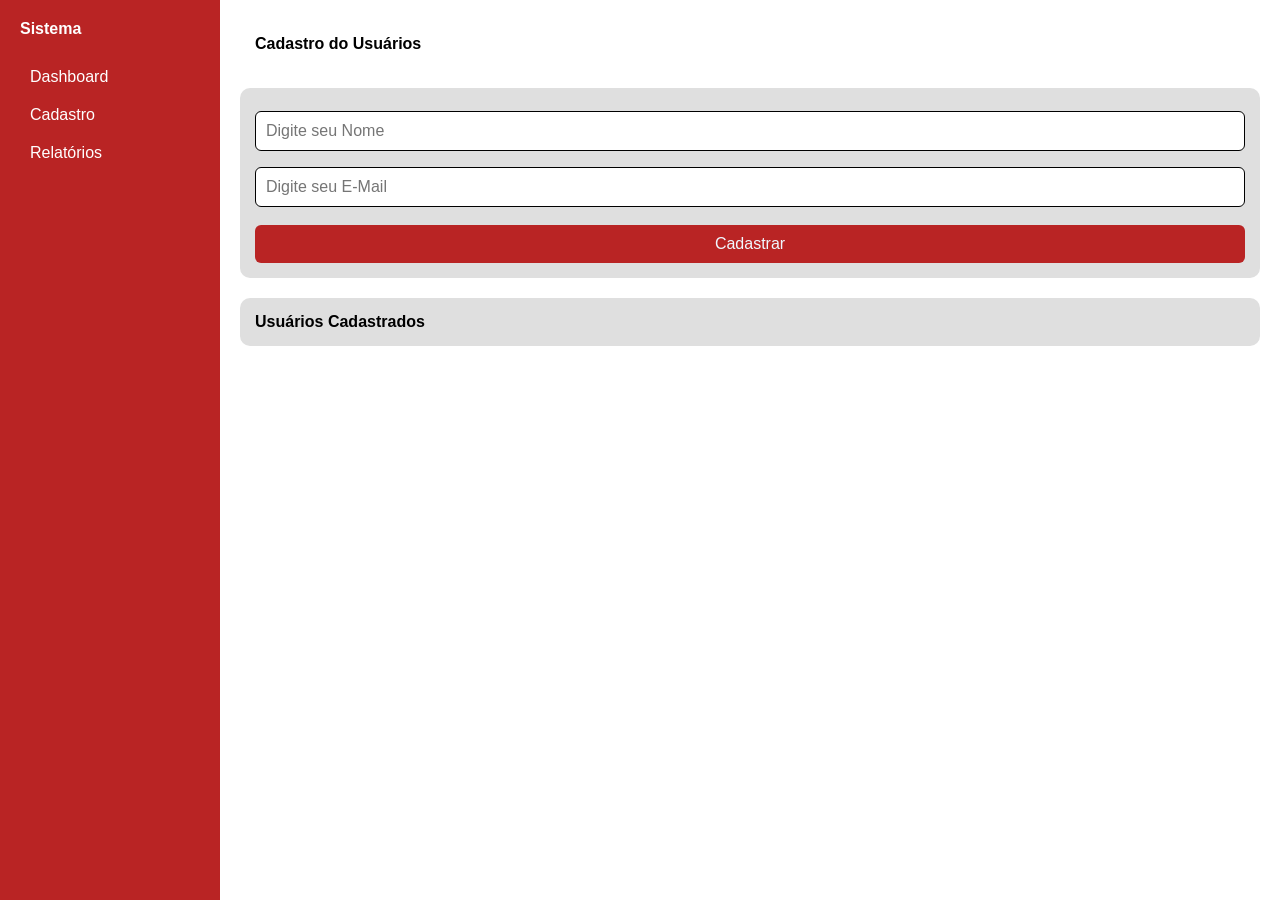
<file: atividade/index.html>
<!DOCTYPE html>
<html lang="pt-br">

<head>
    <meta charset="UTF-8">
    <meta name="viewport" content="width=device-width, initial-scale=1.0">
    <title>Mini Sistema</title>
    <link rel="stylesheet" href="css/estilos.css">
</head>

<body>
    <div class="container">
        <aside class="sidebar">
            <h2>Sistema</h2>
            <a href="#"> Dashboard </a>
            <a href="#"> Cadastro </a>
            <a href="#"> Relatórios </a>
        </aside>

        <main class="content">
            <header class="topbar">
                <h1> Cadastro do Usuários </h1>
            </header>

            <section class="card">

                <form onsubmit="cadastrar(event)">
                    <input type="text" id="nome" placeholder="Digite seu Nome" />
                    <input type="email" id="email" placeholder="Digite seu E-Mail" />

                    <button type="submit"> Cadastrar </button>
                </form>
            </section>

            <section class="card">
                <h2> Usuários Cadastrados </h2>
                <ul id="lista">
                </ul>
            </section>
        </main>
    </div>


    <!--------------------------------->
    <script src="js/scripts.js"></script>
</body>

</html>
</file>
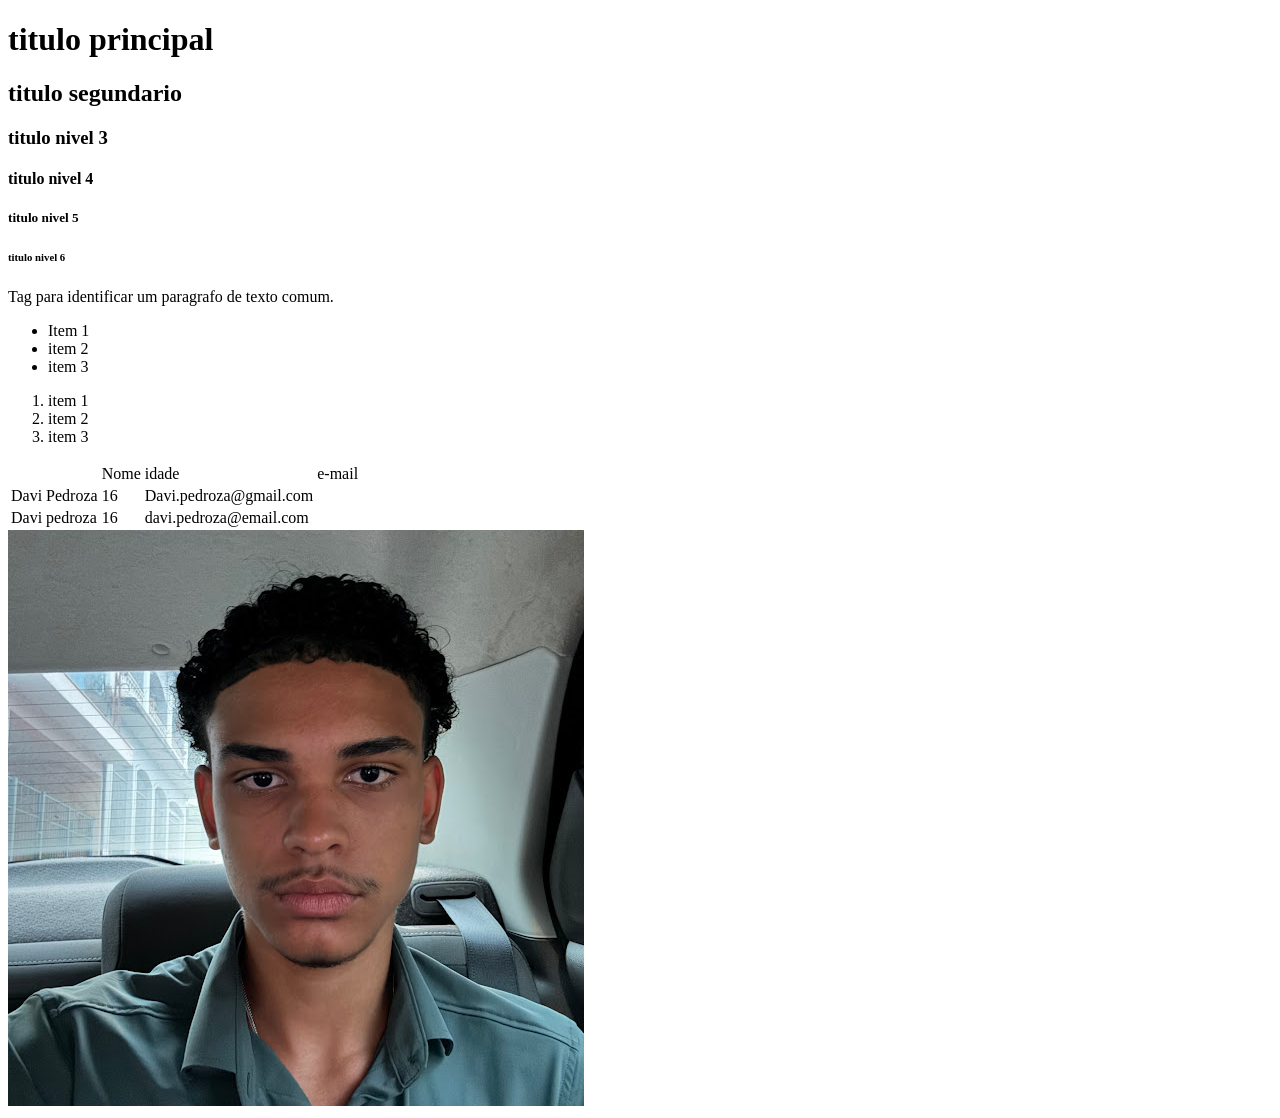
<file: html/aula-01.html>
<!DOCTYPE html>
<html lang="pt-br">
<head>
    <meta charset="UTF-8">
    <meta name="viewport" content="width=device-width, initial-scale=1.0">
    <title>Document</title>
</head>
<body>
   <!-- tag de comentários --> 
   <!--
    tag's para texto
    Titulos: h1 até h6 
-->
   <h1>titulo principal</h1>
   <h2>titulo segundario</h2>
   <h3>titulo nivel 3</h3>
   <h4>titulo nivel 4</h4>
   <h5>titulo nivel 5</h5>
   <h6>titulo nivel 6</h6>

   <!-- Tag para paragrafo-->
   <P>Tag para identificar um paragrafo de texto comum.</P>

   <!-- TAG para Listas: nao Ordenados-->
   <ul>
    <li> Item 1</li>
    <li> item 2</li>
    <li> item 3</li>
   </ul>
   <!-- TAG para Listas: Ordenadas-->
   <ol> 
<li>item 1</li>
<li>item 2</li>
<li>item 3</li>
   </ol>

   <!-- TAG para Tabelas -->
<table>
    <th> 
        <td>Nome</td>  
        <td>idade</td>
        <td>e-mail</td> 
    </th>
    
    <tr> 
        <td>Davi Pedroza </td>
        <td>16</td>
        <td>Davi.pedroza@gmail.com</td>
    </tr>
    <tr>
        <td>Davi pedroza </td>
        <td>16</td>
        <td>davi.pedroza@email.com</td>
     </tr>
</table>

<img src="foto.jpeg"/>
 </body>
</html>
</file>
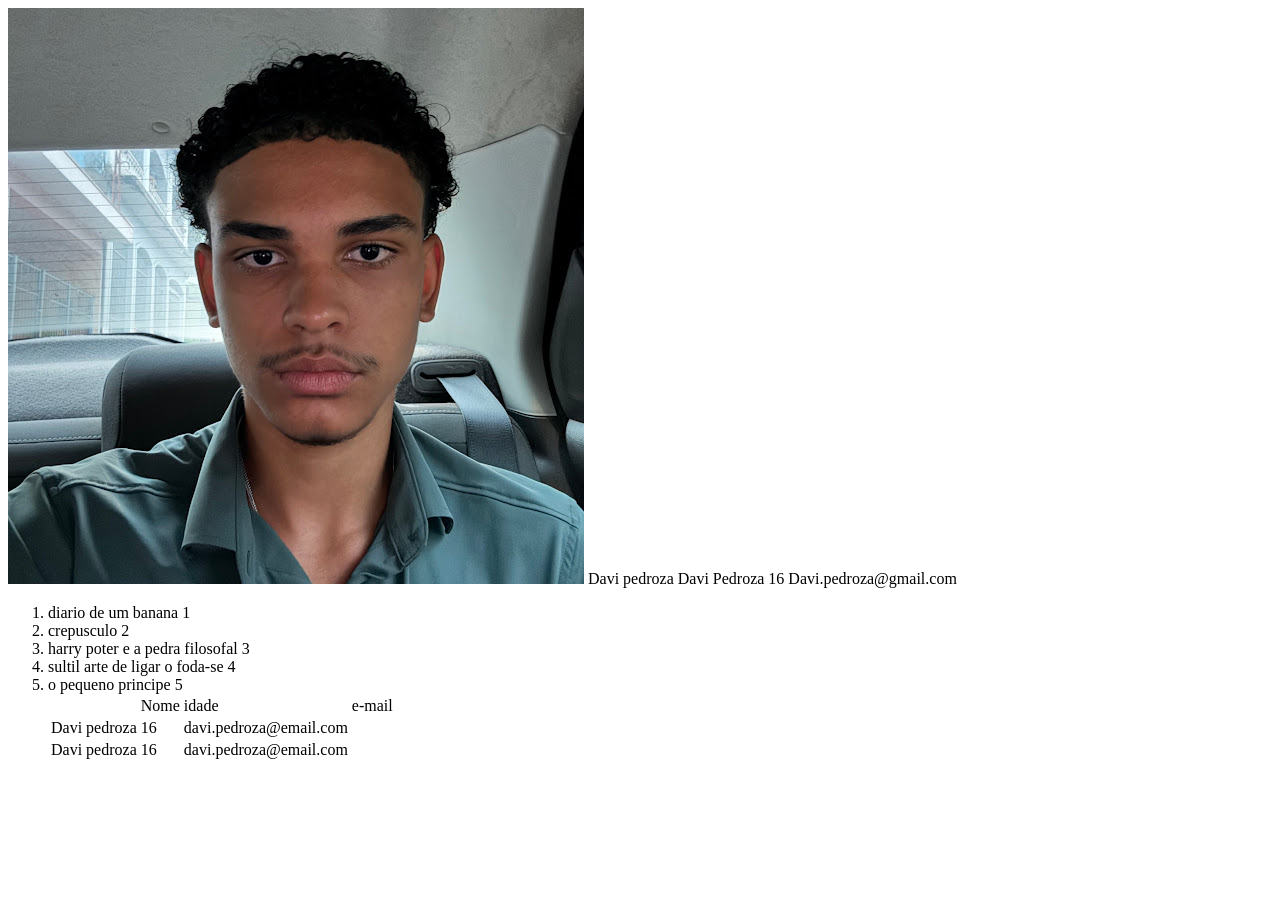
<file: html/perfil.html>
<!DOCTYPE html>
<html lang="pt-br">
<head>
    <meta charset="UTF-8">
    <meta name="viewport" content="width=device-width, initial-scale=1.0">
    <title>Document</title>
</head>
<body>
   <!-- foto
   
   nome (titulo)

   paragrafo de descricao 

   lista de 5 livros 

   tabela com 3 linhas -->

   <!-- foto-->
   <img src="foto.jpeg"/> 

   <!-- nome-->
   <td>Davi pedroza</td> 

   <!-- paragrafo descritivo-->
        <td>Davi Pedroza </td>
        <td>16</td>
        <td>Davi.pedroza@gmail.com</td> 

        <!-- lista de livros-->
    <ol>
        <li>diario de um banana 1</li>
        <li>crepusculo 2</li>
        <li>harry poter e a pedra filosofal 3</li>
        <li>sultil arte de ligar o foda-se 4</li>
        <li>o pequeno principe 5</li>
        
        <!-- tabela de 3 linhas-->
      <table> 
           <th> 
              <td>Nome</td>
              <td>idade</td>
              <td>e-mail</td>
           </th>

           <tr>  
              <td>Davi pedroza </td>
              <td>16</td>
              <td>davi.pedroza@email.com</td>
           </tr>
           <tr> 
              <td>Davi pedroza </td>
              <td>16</td>
              <td>davi.pedroza@email.com</td>
           </tr>
      </table>
      
</body>
</html>
</file>
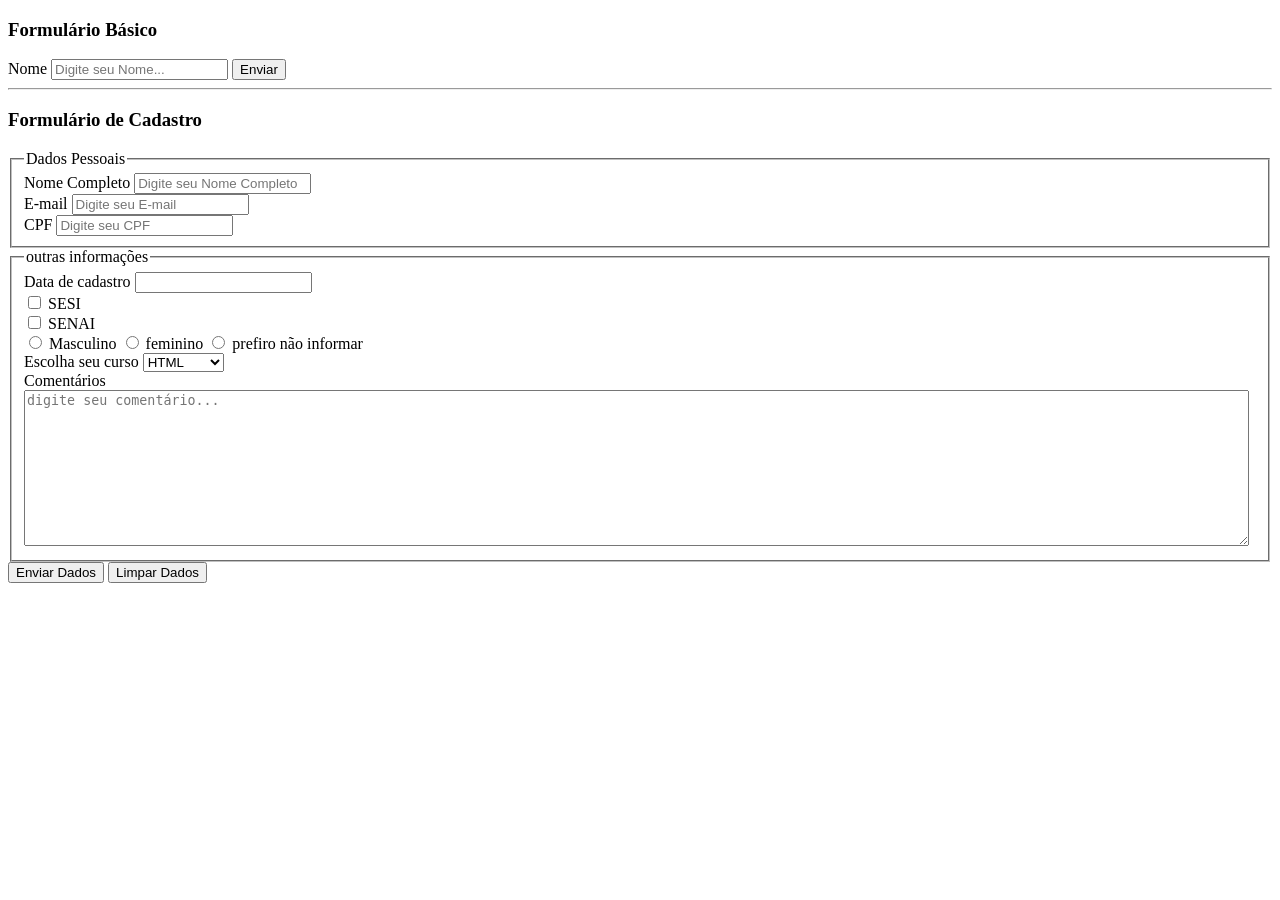
<file: html/HTML-BASICO/contato.html>
<!DOCTYPE html>
<html lang="pt-br">
<head>
    <meta charset="UTF-8">
    <meta name="viewport" content="width=device-width, initial-scale=1.0">
    <title>Document</title>
</head>
<body>
    <h3> Formulário Básico</h3>
    <form method="get" action="contato.html">
        <label> Nome </label>
        <input type="text" name="nome" placeholder="Digite seu Nome..." />

        <input type="submit" value="Enviar"> <!-- Botão de Envio -->
    </form>

    <hr />
    <h3> Formulário de Cadastro </h3>

    <form method="get" action="#">

        <fieldset>

            <legend>Dados Pessoais</legend>

            <label for="NomeCompleto">Nome Completo</label>
            <input type="text" name="NomeCompleto" placeholder="Digite seu Nome Completo" />
            <br />

            <label for="email">E-mail</label>
            <input type="email" name="email" placeholder="Digite seu E-mail"/>
            <br/>

            <label for="cpf">CPF</label>
            <input type="number" name="cpf" placeholder="Digite seu CPF"/>
            <br/>

        </fieldset>

        <fieldset> 
            <legend>outras informações</legend>

            <label for="dataNascimento">Data de cadastro</label> 
            <input type="datetime" name="dataCadastro" />
            <br/>
              
           <input type="checkbox" name="escolasesi" />
           <label for="escolasesi">SESI</label>

           <br/>

           <input type="checkbox" name="escolasenai" />
           <label for="escolasenai">SENAI</label> 

           <br/>

           <input type="radio" name="sexo">
           <label type="radio">Masculino</label>

           <input type="radio" name="sexo">
           <label type="radio">feminino</label>

        <input type="radio" name="sexo">
           <label type="radio">prefiro não informar</label>
        <br />

        <label for="curso"> Escolha seu curso </label>
        <select name="curso">
            <option value="0">HTML</option>
            <option value="1">CSS</option>
            <option value="2">javaScript</option>
        </select>

        <br />

        <label for="comentário">Comentários</label>
        <textarea name="comentarios"placeholder="digite seu comentário..." rows="10" cols="150"></textarea>
        
        </fieldset>


        <Button type="submit">Enviar Dados</Button>
        <Button type="reset">Limpar Dados</Button>
        
    </form>

</body>
</html>
</file>
<file: atividade/css/estilos.css>
* {
  margin: 0;
  padding: 0;
  box-sizing: border-box;
  font-size: 16px;
  font-family: "Segoe UI", Tahoma, Geneva, Verdana, sans-serif;
}

body {
  background-color: #ffffffff;
}

.container {
  display: flex;
}

.sidebar {
  width: 220px;
  height: 100dvh;
  background-color: #b92424;
  color: white;
  padding: 20px;
  position: fixed;
}

.sidebar h2 {
  margin-bottom: 20px;
}

.sidebar a {
  display: block;
  color: white;
  text-decoration: none;
  padding: 10px;
  border-radius: 6px;
  transition: 0.3s;
}

.sidebar a:hover {
  background-color: #8c1b1b;
}

.content {
  margin-left: 220px;
  padding: 20px;
  width: 100%;
}

.topbar {
  background-color: white;
  padding: 15px;
  border-radius: 10px;
  margin-bottom: 20px;
}

.card {
  background-color: #dfdfdf;
  padding: 15px;
  border-radius: 10px;
  margin-bottom: 20px;
}

input {
  width: 100%;
  padding: 10px;
  margin: 8px 0;
  border: 1px solid #000000;
  border-radius: 6px;
}

button {
  background-color: #b92424;
  color: aliceblue;
  padding: 10px;
  width: 100%;
  border-radius: 6px;
  cursor: pointer;
  transition: 0.3s;
  border: none;
  margin-top: 10px;
}

button:hover {
  background-color: #8c1b1b;
  transform: scale(1.01);
}

li {
  background-color: #b92424;
  padding: 10px;
  margin-top: 8px;
  border-radius: 6px;
  transition: 0.3s;
  color: #dfdfdf;
}

li:hover {
  background-color: #8c1b1b;
  transform: scale(1.005);
}
</file>
